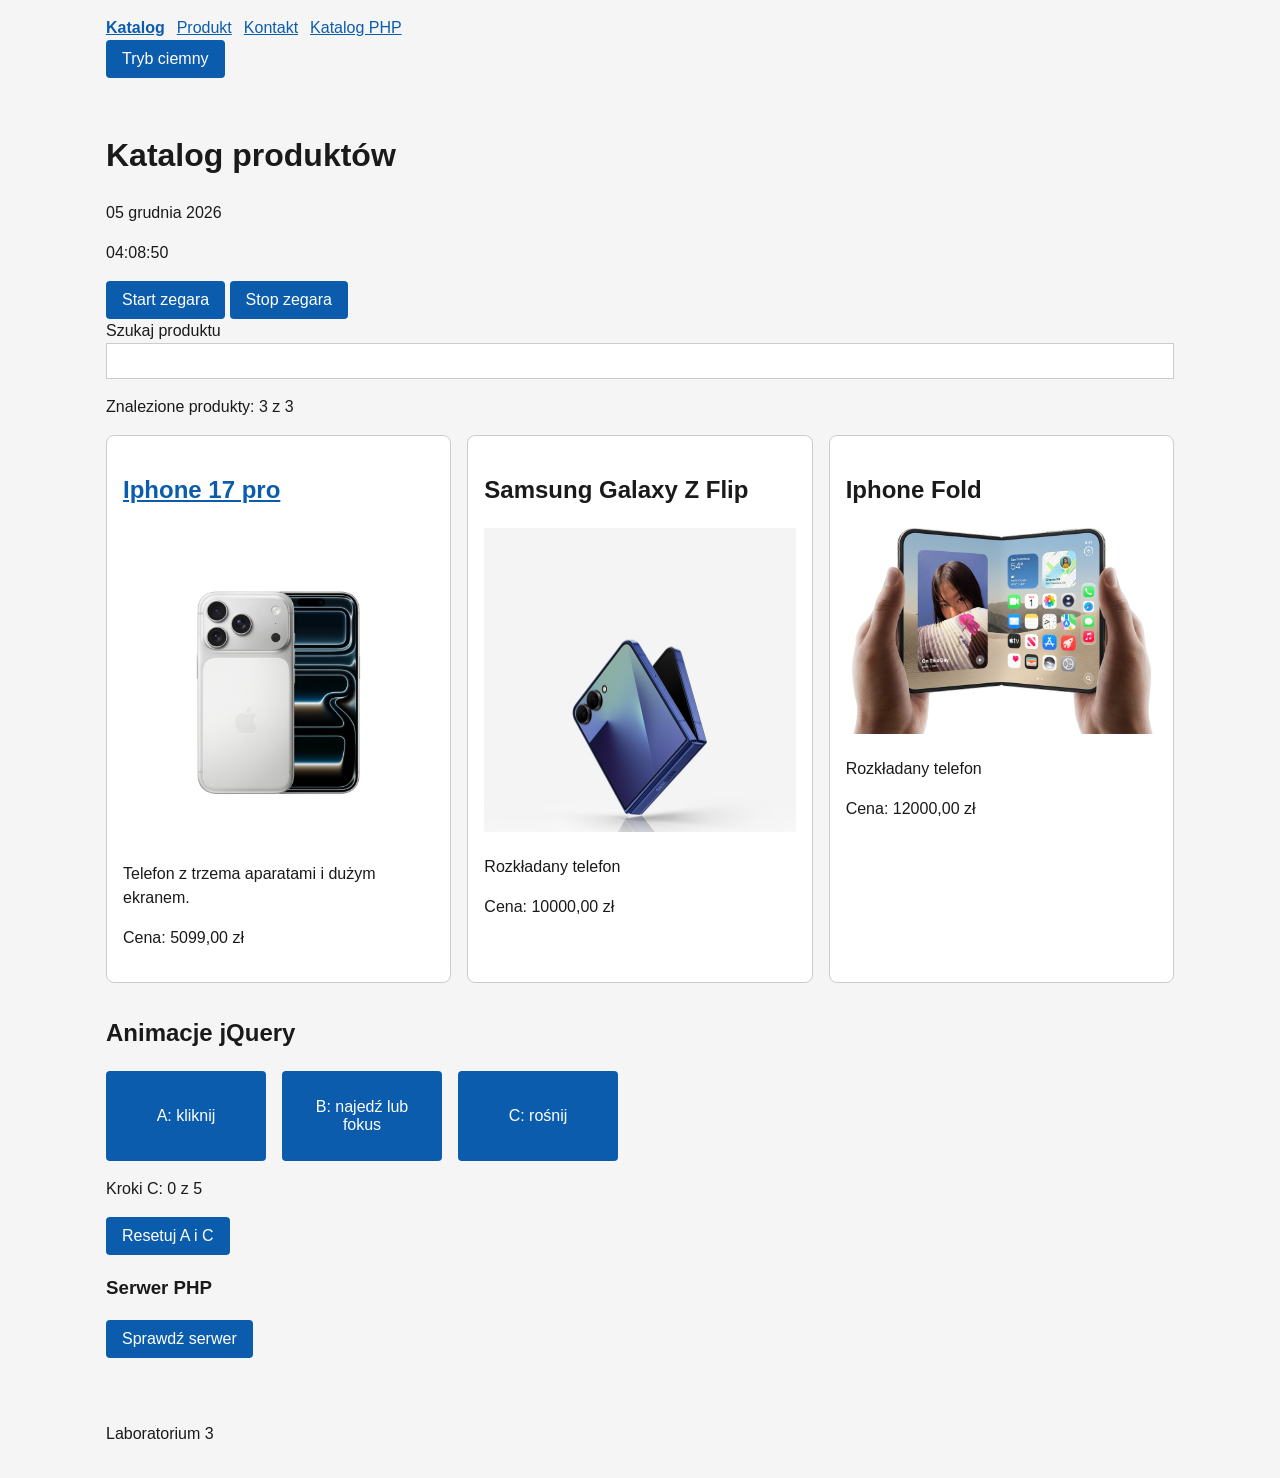
<file: index.html>
<!doctype html>
<html lang="pl">
<head>
  <meta charset="UTF-8">
  <meta name="viewport" content="width=device-width, initial-scale=1">
  <title>Sklep – katalog</title>
  <link rel="stylesheet" href="css/style.css">
  <link rel="stylesheet" href="css/lab3.css">
  <script src="vendor/jquery-4.0.0.min.js" defer></script>
  <script src="js/main.js" defer></script>
  <script src="js/lab3.js" defer></script>
</head>
<body>
  <header>
    <nav>
      <a href="index.html" aria-current="page">Katalog</a>
      <a href="html/produkt.html">Produkt</a>
      <a href="html/kontakt.html">Kontakt</a>
      <a href="lab4.php">Katalog PHP</a>
    </nav>
    <button type="button" id="theme-toggle" aria-pressed="false">Tryb ciemny</button>
  </header>

  <main>
    <h1>Katalog produktów</h1>

    <section aria-label="Data i godzina">
      <p id="data"></p>
      <p id="czas"></p>
      <button type="button" id="start-zegara">Start zegara</button>
      <button type="button" id="stop-zegara">Stop zegara</button>
    </section>

    <label for="szukaj">Szukaj produktu</label>
    <input type="search" id="szukaj">
    <p id="status-wyszukiwania" aria-live="polite"></p>

    <section class="katalog">
      <article class="karta">
        <h2><a href="html/produkt.html">Iphone 17 pro</a></h2>
        <img src="img/produkt1.jpg" alt="Iphone 17 pro widziany z tyłu" width="600" height="600">
        <p>Telefon z trzema aparatami i dużym ekranem.</p>
        <p>Cena: 5099,00 zł</p>
      </article>

      <article class="karta">
        <h2>Samsung Galaxy Z Flip</h2>
        <img src="img/produkt2.jpg" alt="Samsung Galaxy Z Flip" width="600" height="600">
        <p>Rozkładany telefon</p>
        <p>Cena: 10000,00 zł</p>
      </article>

      <article class="karta">
        <h2>Iphone Fold</h2>
        <img src="img/produkt3.jpg" alt="Iphone Fold" width="600" height="600">
        <p>Rozkładany telefon</p>
        <p>Cena: 12000,00 zł</p>
      </article>
    </section>

    <section id="lab3-demo" aria-labelledby="lab3-tytul">
      <h2 id="lab3-tytul">Animacje jQuery</h2>

      <div class="lab3-obiekty">
        <button type="button" class="lab3-obiekt" id="obiekt-a" aria-pressed="false">A: kliknij</button>
        <button type="button" class="lab3-obiekt" id="obiekt-b">B: najedź lub fokus</button>
        <button type="button" class="lab3-obiekt" id="obiekt-c">C: rośnij</button>
      </div>

      <p id="lab3-status-c" role="status"></p>
      <button type="button" id="lab3-reset">Resetuj A i C</button>

      <h3>Serwer PHP</h3>
      <button type="button" id="sprawdz-serwer">Sprawdź serwer</button>
      <p id="wynik-serwera" role="status"></p>
    </section>
  </main>

  <footer>
    <p>Laboratorium 3</p>
  </footer>
</body>
</html>
</file>
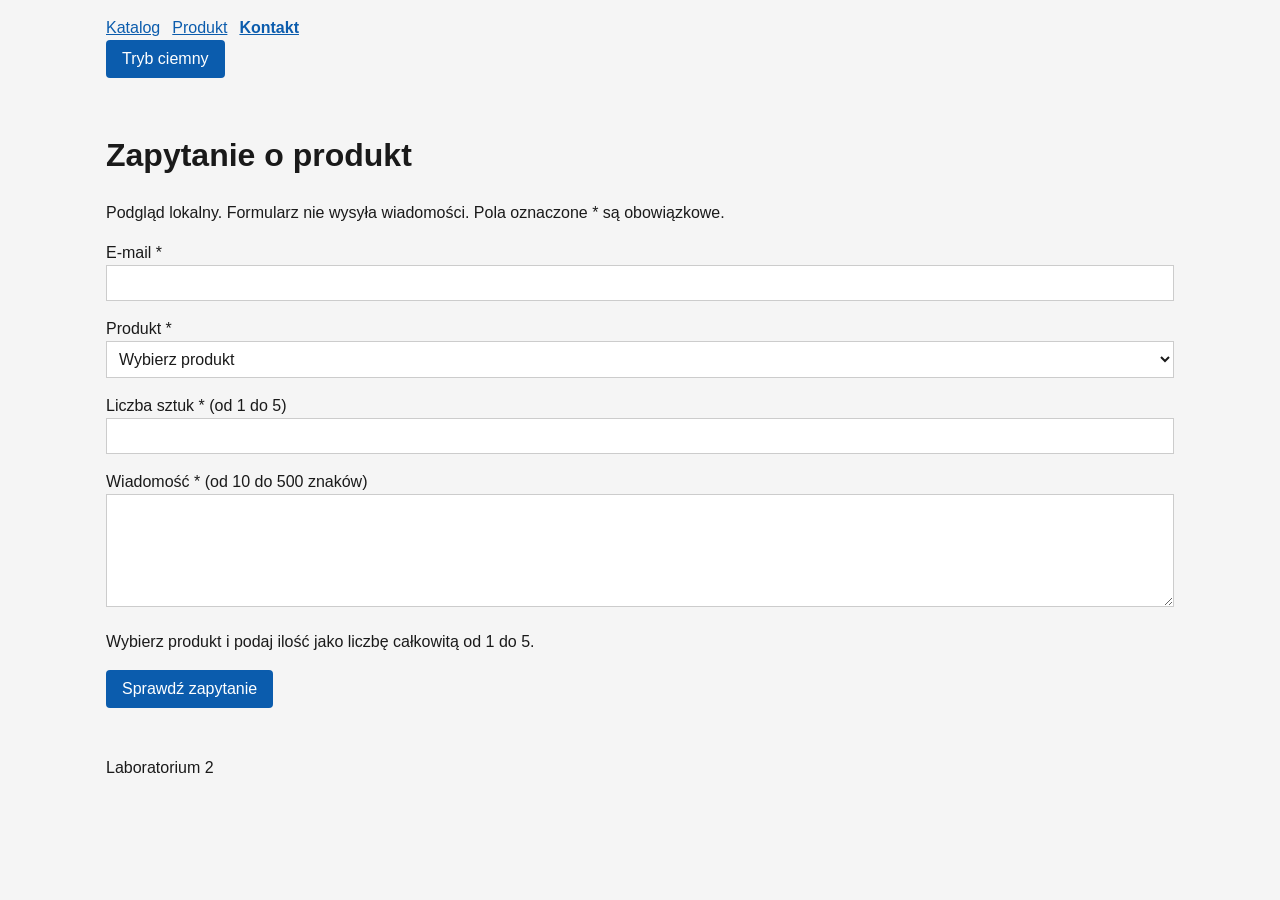
<file: kontakt.html>
<!doctype html>
<html lang="pl">
<head>
  <meta charset="UTF-8">
  <meta name="viewport" content="width=device-width, initial-scale=1">
  <title>Kontakt – zapytanie o produkt</title>
  <link rel="stylesheet" href="css/style.css">
  <script src="js/main.js" defer></script>
</head>
<body>
  <header>
    <nav>
      <a href="index.html">Katalog</a>
      <a href="produkt.html">Produkt</a>
      <a href="kontakt.html" aria-current="page">Kontakt</a>
    </nav>
    <button type="button" id="theme-toggle" aria-pressed="false">Tryb ciemny</button>
  </header>

  <main>
    <h1>Zapytanie o produkt</h1>

    <p>Podgląd lokalny. Formularz nie wysyła wiadomości. Pola oznaczone * są obowiązkowe.</p>

    <form method="get" action="kontakt.html">
      <p>
        <label for="email">E-mail *</label>
        <input type="email" id="email" name="email" required>
      </p>

      <p>
        <label for="produkt">Produkt *</label>
        <select id="produkt" name="produkt" required>
          <option value="">Wybierz produkt</option>
          <option value="iphone-17-pro">Iphone 17 pro</option>
          <option value="samsung-galaxy-z-flip">Samsung Galaxy Z Flip</option>
          <option value="iphone-fold">Iphone Fold</option>
        </select>
      </p>

      <p>
        <label for="ilosc">Liczba sztuk * (od 1 do 5)</label>
        <input type="number" id="ilosc" name="ilosc" required min="1" max="5" step="1">
      </p>
      <p id="blad-ilosc"></p>

      <p>
        <label for="wiadomosc">Wiadomość * (od 10 do 500 znaków)</label>
        <textarea id="wiadomosc" name="wiadomosc" required minlength="10" maxlength="500" rows="5"></textarea>
      </p>
      <p id="blad-wiadomosc"></p>

      <p id="wycena" aria-live="polite"></p>

      <button type="submit">Sprawdź zapytanie</button>
    </form>

    <div id="podsumowanie" aria-live="polite"></div>
  </main>

  <footer>
    <p>Laboratorium 2</p>
  </footer>
</body>
</html>
</file>
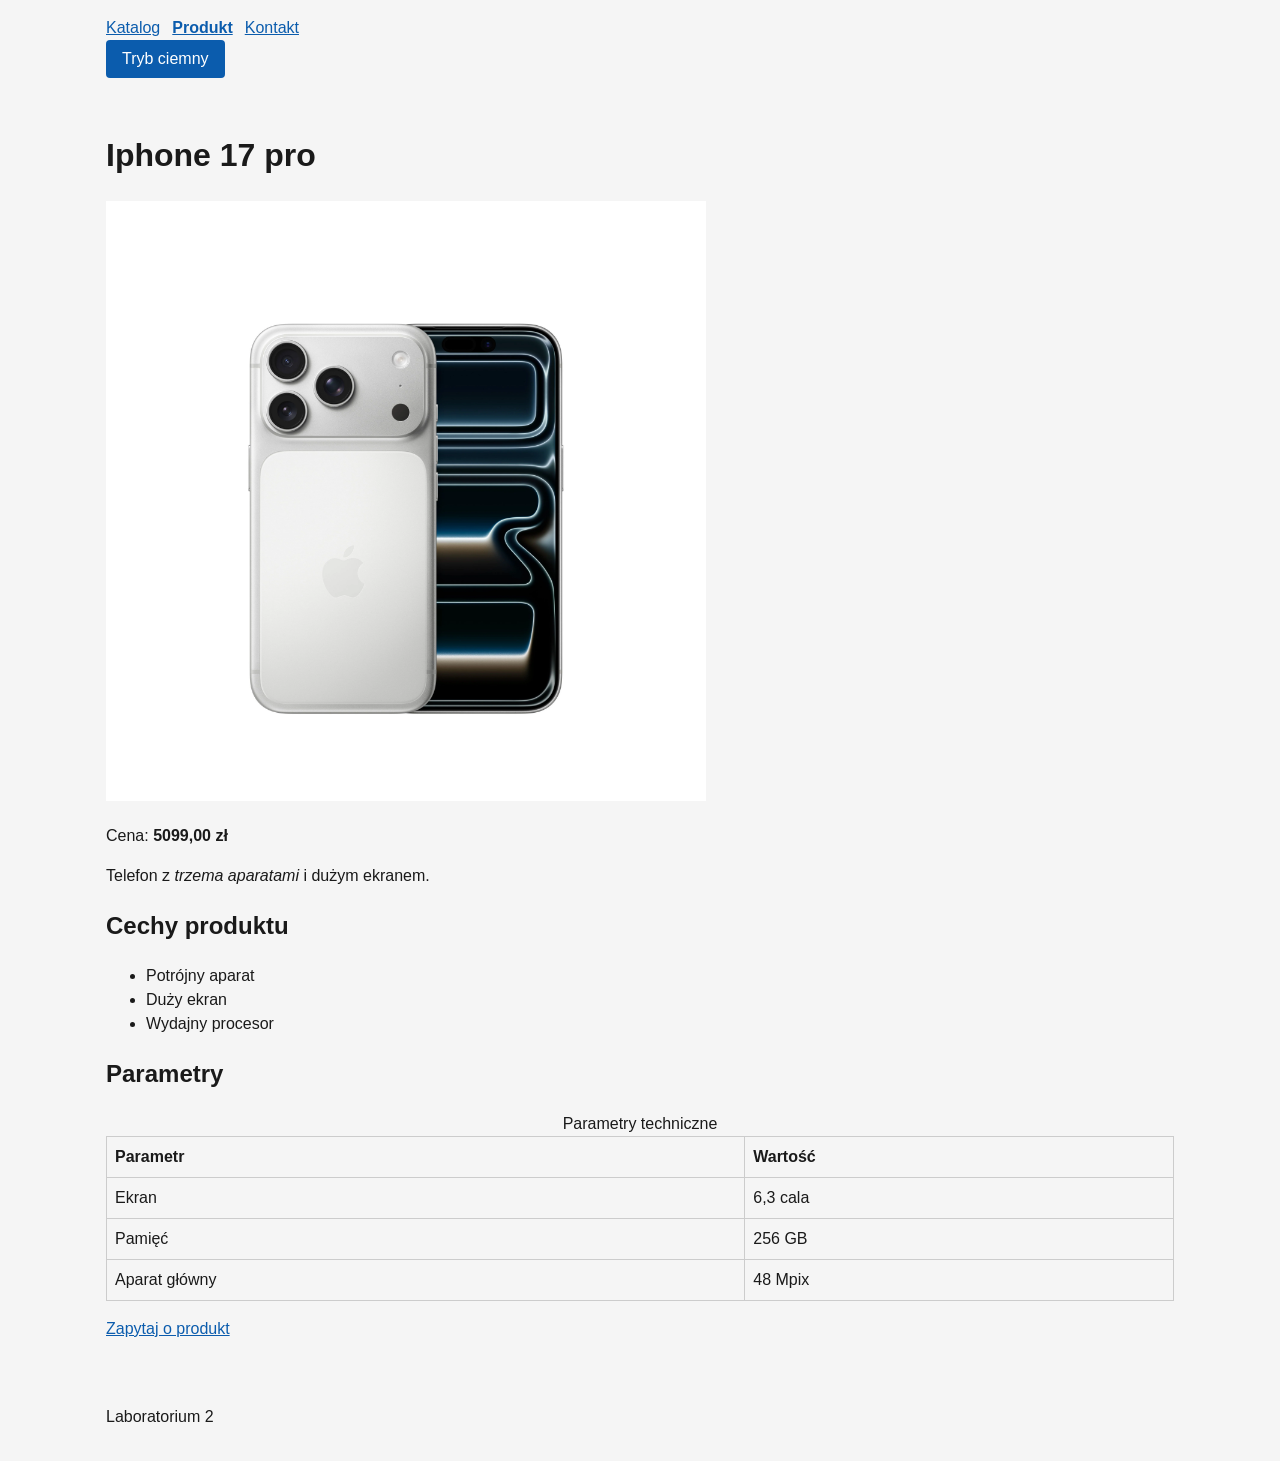
<file: produkt.html>
<!doctype html>
<html lang="pl">
<head>
  <meta charset="UTF-8">
  <meta name="viewport" content="width=device-width, initial-scale=1">
  <title>Iphone 17 pro – szczegóły</title>
  <link rel="stylesheet" href="css/style.css">
  <script src="js/main.js" defer></script>
</head>
<body>
  <header>
    <nav>
      <a href="index.html">Katalog</a>
      <a href="produkt.html" aria-current="page">Produkt</a>
      <a href="kontakt.html">Kontakt</a>
    </nav>
    <button type="button" id="theme-toggle" aria-pressed="false">Tryb ciemny</button>
  </header>

  <main>
    <h1>Iphone 17 pro</h1>

    <img src="img/produkt1.jpg" alt="Iphone 17 pro widziany z tyłu" width="600" height="600">

    <p>Cena: <strong>5099,00 zł</strong></p>
    <p>Telefon z <em>trzema aparatami</em> i dużym ekranem.</p>

    <h2>Cechy produktu</h2>
    <ul>
      <li>Potrójny aparat</li>
      <li>Duży ekran</li>
      <li>Wydajny procesor</li>
    </ul>

    <h2>Parametry</h2>
    <table>
      <caption>Parametry techniczne</caption>
      <thead>
        <tr>
          <th scope="col">Parametr</th>
          <th scope="col">Wartość</th>
        </tr>
      </thead>
      <tbody>
        <tr>
          <td>Ekran</td>
          <td>6,3 cala</td>
        </tr>
        <tr>
          <td>Pamięć</td>
          <td>256 GB</td>
        </tr>
        <tr>
          <td>Aparat główny</td>
          <td>48 Mpix</td>
        </tr>
      </tbody>
    </table>

    <p><a href="kontakt.html">Zapytaj o produkt</a></p>
  </main>

  <footer>
    <p>Laboratorium 2</p>
  </footer>
</body>
</html>
</file>
<file: css/style.css>
:root {
  --kolor-tekstu: #1a1a1a;
  --kolor-akcentu: #0b5cad;
  --tlo: #f5f5f5;
  --karta: #ffffff;
  --ramka: #cccccc;
  --pole: #ffffff;
  --hover: #e3eefa;
  --fokus: #ff8800;
  --przycisk-hover: #084a8a;
  --tekst-przycisku: #ffffff;
}


[data-theme="dark"] {
  --kolor-tekstu: #eeeeee;
  --kolor-akcentu: #6db3ff;
  --tlo: #121212;
  --karta: #1e1e1e;
  --ramka: #555555;
  --pole: #2a2a2a;
  --hover: #26364a;
  --fokus: #ffb347;
  --przycisk-hover: #9ccbff;
  --tekst-przycisku: #000000;
}


* {
  box-sizing: border-box;
}


body {
  margin: 0;
  font-family: Arial, Helvetica, sans-serif;
  line-height: 1.5;
  color: var(--kolor-tekstu);
  background-color: var(--tlo);
}


header,
main,
footer {
  max-width: 1100px;
  margin: 0 auto;
  padding: 16px;
}


nav {
  display: flex;
  flex-wrap: wrap;
  gap: 12px;
}


a {
  color: var(--kolor-akcentu);
}


a:hover,
button:hover {
  text-decoration: none;
  background-color: var(--hover);
}


a:focus-visible,
button:focus-visible,
input:focus-visible,
select:focus-visible,
textarea:focus-visible {
  outline: 3px solid var(--fokus);
  outline-offset: 2px;
}


nav a[aria-current="page"] {
  font-weight: bold;
}


.katalog {
  display: grid;
  grid-template-columns: 1fr;
  gap: 16px;
}


.karta {
  background-color: var(--karta);
  border: 1px solid var(--ramka);
  border-radius: 8px;
  padding: 16px;
}


img {
  max-width: 100%;
  height: auto;
}


table {
  width: 100%;
  border-collapse: collapse;
}


th,
td {
  border: 1px solid var(--ramka);
  padding: 8px;
  text-align: left;
}


input,
select,
textarea {
  width: 100%;
  max-width: 100%;
  padding: 8px;
  font-size: 1rem;
  background-color: var(--pole);
  color: var(--kolor-tekstu);
  border: 1px solid var(--ramka);
}


button {
  padding: 10px 16px;
  font-size: 1rem;
  color: var(--tekst-przycisku);
  background-color: var(--kolor-akcentu);
  border: none;
  border-radius: 4px;
  cursor: pointer;
}


button:hover {
  background-color: var(--przycisk-hover);
  color: var(--tekst-przycisku);
}


[hidden] {
  display: none !important;
}


.film {
  width: 100%;
  max-width: 640px;
  aspect-ratio: 16 / 9;
  min-height: 200px;
  margin-bottom: 16px;
}


.film iframe {
  width: 100%;
  height: 100%;
  border: 0;
}


@media (min-width: 768px) {
  .katalog {
    grid-template-columns: repeat(3, 1fr);
  }
}
</file>
<file: css/lab3.css>
#lab3-demo {
  margin-top: 32px;
}

.lab3-obiekty {
  display: flex;
  flex-wrap: wrap;
  align-items: flex-start;
  gap: 16px;
  margin-bottom: 16px;
}

.lab3-obiekt {
  width: 160px;
  height: 90px;
  box-sizing: border-box;
  overflow: hidden;
}
</file>
